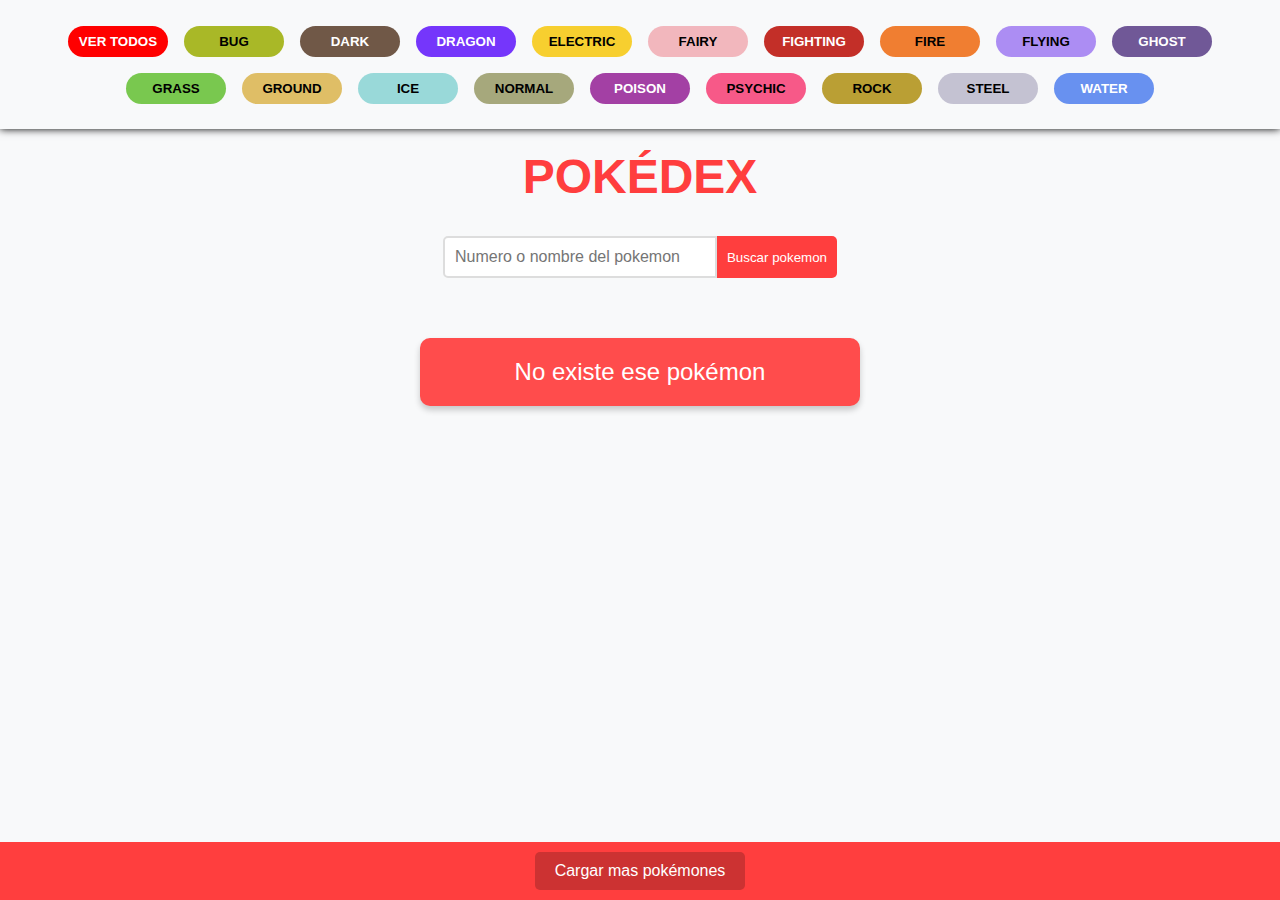
<file: index.html>
<!DOCTYPE html>
<html lang="en">
<head>
    <meta charset="UTF-8">
    <meta name="viewport" content="width=device-width, initial-scale=1.0">
    <title>Pokédex</title>
    <link rel="stylesheet" href="style.css">
</head>
<body>
    <header class="header">
    <nav class="navbar">
        <button class="menu-toggle" id="menu-toggle">
            &#9776; <!-- Ícono de hamburguesa -->
        </button>
        <ul class="navbar-list" id="navbar-list">
            <li><button class="navbar-btn todos" id="todos" onclick="filtrarPorTipo('')">Ver todos</button></li>
            <li><button class="navbar-btn bug" id="bug" onclick="filtrarPorTipo('bug')">Bug</button></li>
            <li><button class="navbar-btn dark" id="dark" onclick="filtrarPorTipo('dark')">Dark</button></li>
            <li><button class="navbar-btn dragon" id="dragon" onclick="filtrarPorTipo('dragon')">Dragon</button></li>
            <li><button class="navbar-btn electric" id="electric" onclick="filtrarPorTipo('electric')">Electric</button></li>
            <li><button class="navbar-btn fairy" id="fairy" onclick="filtrarPorTipo('fairy')">Fairy</button></li>
            <li><button class="navbar-btn fighting" id="fighting" onclick="filtrarPorTipo('fighting')">Fighting</button></li>
            <li><button class="navbar-btn fire" id="fire" onclick="filtrarPorTipo('fire')">Fire</button></li>
            <li><button class="navbar-btn flying" id="flying" onclick="filtrarPorTipo('flying')">Flying</button></li>
            <li><button class="navbar-btn ghost" id="ghost" onclick="filtrarPorTipo('ghost')">Ghost</button></li>
            <li><button class="navbar-btn grass" id="grass" onclick="filtrarPorTipo('grass')">Grass</button></li>
            <li><button class="navbar-btn ground" id="ground" onclick="filtrarPorTipo('ground')">Ground</button></li>
            <li><button class="navbar-btn ice" id="ice" onclick="filtrarPorTipo('ice')">Ice</button></li>
            <li><button class="navbar-btn normal" id="normal" onclick="filtrarPorTipo('normal')">Normal</button></li>
            <li><button class="navbar-btn poison" id="poison" onclick="filtrarPorTipo('poison')">Poison</button></li>
            <li><button class="navbar-btn psychic" id="psychic" onclick="filtrarPorTipo('psychic')">Psychic</button></li>
            <li><button class="navbar-btn rock" id="rock" onclick="filtrarPorTipo('rock')">Rock</button></li>
            <li><button class="navbar-btn steel" id="steel" onclick="filtrarPorTipo('steel')">Steel</button></li>
            <li><button class="navbar-btn water" id="water" onclick="filtrarPorTipo('water')">Water</button></li>
        </ul>
    </nav>
</header>


    <h1>POKÉDEX</h1>
    <div class="input">
        <input type="text" placeholder="Numero o nombre del pokemon" id="pokemonInput">
        <button onclick="buscarPokemonConInput()">Buscar pokemon</button>
    </div>
    <div class="cards" id="carta">
        
    </div>
    <div class="footer" id="footer"> 

    </div>
    <script src="main.js"></script>
    <script src="nav.js"></script>
</body>
</html>
</file>
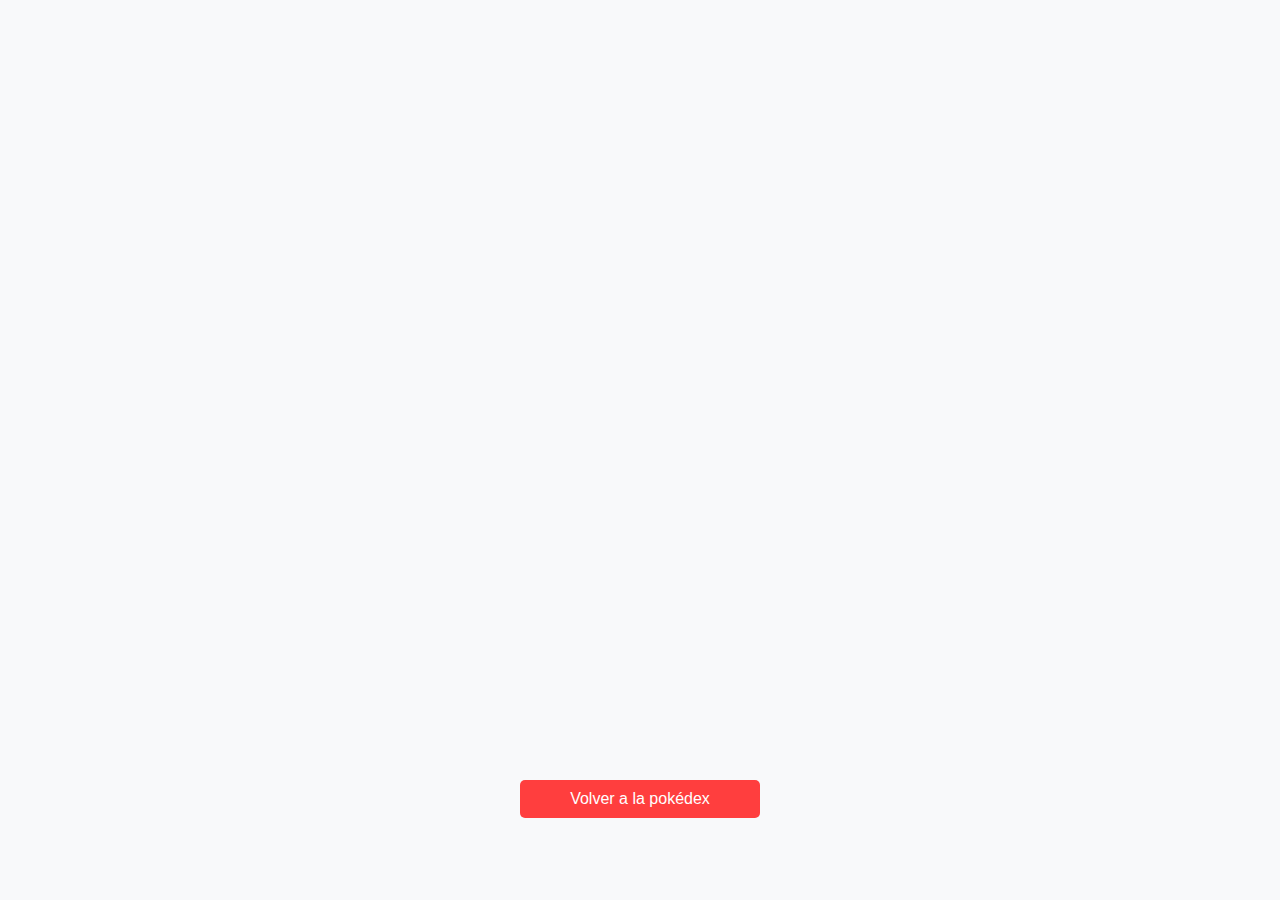
<file: pokemonSolo.html>
<!DOCTYPE html>
<html lang="en">
<head>
    <meta charset="UTF-8">
    <meta name="viewport" content="width=device-width, initial-scale=1.0">
    <title>Pokédex</title>
    <link rel="stylesheet" href="pokemonSolo.css">
</head>
<body>
    <div class="cards" id="carta">
        
    </div>
    <a href="index.html">Volver a la pokédex</a>
    <script src="pokemonSolo.js"></script>
</body>
</html>
</file>
<file: style.css>
/* Estilos globales */
body, html {
    margin: 0;
    padding: 0;
    box-sizing: border-box;
    font-family: 'Poppins', sans-serif;
}

body {
    background-color: #f8f9fa;
    color: #333;
    min-height: 100vh;
    padding-bottom: 60px;
    position: relative;
}

/*tipos*/
.bug, .dark, .fire, .normal, .water, .grass, .electric, .fighting, .poison, .ground, .flying, .psychic, .ice, .rock, .ghost, .dragon, .steel, .fairy, .todos{
    text-transform: uppercase;
    font-weight: bold;
    border-radius: 100vmax;
    padding-block: 5px;
    text-decoration: none;
}
.bug{
    background-color: #A9B827;
    color:black;
}
.dark{
    background-color: #6F5847;
    color:white;
}
.fire{
    background-color: #F07E31;
    color:black;
}
.normal{
    background-color:#A6A87C;
    color:black;
}
.water{
    background-color: #6891F0;
    color:white;
}
.grass{
    background-color: #79C84F;
    color:black;
}
.electric{
    background-color:#F7CF2F;
    color:black;
}
.ice{
    background-color: #99D9D9;
    color: black;
}
.fighting{
    background-color:#C32F28 ;
    color:white;
}
.poison{
    background-color: #A340A4;
    color:white;
}
.ground{
    background-color:#DFBE66;
    color:black;
}
.flying{
    background-color: #AC8DF3;
    color:black;
}
.psychic{
    background-color: #F75988;
    color:black;
}
.rock{
    background-color:#BA9F34;
    color:black;
}
.ghost{
    background-color:#705897;
    color:white;
}
.dark{
    background-color: #705847;
    color:white;
}
.dragon{
    background-color: #7536FB;
    color:white;
}
.steel{
    background-color: #C4C2D2;
    color:black;
}
.fairy{
    background-color: #F2B7BD;
    color:black;
}
.todos{
    background-color: red;
    color:white;
}
.navbar{
    position: relative;
    z-index: 1000;
}
/* Navbar General */
.navbar-list{
    display: flex;
    flex-wrap: wrap; /* Permite que los elementos se ajusten */
    gap: 1rem;
    justify-content: center;
    list-style: none;
    margin: 0;
    padding: 2dvi;
    justify-content: center;
    box-shadow: 0 0 8px black;
}

.navbar-btn{
    border: none;
    padding: 8px;
    font-weight: bold;
    width: 100px;
}
.navbar-btn:hover {
    transform: scale(1.1);
    box-shadow: 0 0 5px black;
}

/* Menu Hamburguesa */
.menu-toggle {
    display: none; /* Ocultar por defecto en pantallas grandes */
    font-size: 24px;
    background: none;
    border: none;
    color: #333;
    cursor: pointer;
    transition:all 0.3s;
}


/* Título */
h1 {
    text-align: center;
    color: #ff3e3e;
    font-size: 3rem;
    margin-top: 20px;
}

/* Estilos del buscador */
.input {
    display: flex;
    justify-content: center;
    margin: 20px 0;
}

.input input {
    padding: 10px;
    width: 250px;
    font-size: 1rem;
    border: 2px solid #ddd;
    border-radius: 5px 0 0 5px;
}

.input button {
    padding: 10px;
    background-color: #ff3e3e;
    color: white;
    border: none;
    border-radius: 0 5px 5px 0;
    cursor: pointer;
    transition: background-color 0.3s ease;
}

.input button:hover {
    background-color: #cc3232;
}

/* Contenedor de las cartas */
.cards {
    max-width: 1500px;
    margin: 0 auto;
    display: flex;
    flex-wrap: wrap;
    justify-content: center;
    gap: 30px;
    padding: 20px;
}

/* Diseño de la tarjeta */
.card {
    background-color: #fff;
    border-radius: 15px;
    box-shadow: 0 4px 8px rgba(0, 0, 0, 0.2);
    width: 200px;
    text-align: center;
    transition: transform 0.3s ease;
    padding: 15px;
    text-decoration: none;
}

.card:hover {
    transform: scale(1.05);
}

.card img {
    width: 120px;
    height: 120px;
}

.nombre {
    font-size: 1.5rem;
    color: #ff3e3e;
}

.id{
    background-color: #ddd;
    border-radius: 10px;
    padding: 5px;
    margin: 5px 0;
    font-size: 0.9rem;
    color:black;
    font-weight: bold;
}
.tipo{
    background-color: orange;
    border-radius: 100vmax;
    color:white;
    text-transform: uppercase;
    font-weight: bold;
    padding-block: 5px;
}

.error {
    font-size: 1.5rem;
    color: #fff;
    background-color: #ff4c4c;
    padding: 20px;
    border-radius: 10px;
    text-align: center;
    margin: 20px auto;
    width: 80%;
    max-width: 400px;
    box-shadow: 0 4px 6px rgba(0, 0, 0, 0.2);
}

/* Footer */
.footer {
    display: flex;
    justify-content: center;
    align-items: center;
    padding: 10px 0;
    background-color: #ff3e3e;
    position: absolute;
    bottom: 0;
    width: 100%;
}

.footer button {
    padding: 10px 20px;
    font-size: 1rem;
    color: #fff;
    background-color: #cc3232;
    border: none;
    border-radius: 5px;
    cursor: pointer;
    transition: background-color 0.3s ease;
}

.footer button:hover {
    background-color: #a12b2b;
}

/* Responsividad */

@media screen and (max-width: 768px) {
    .navbar-list {
        display: none;
        flex-direction: column;
        align-items: center;
        position: relative;
        left: 0;
        width: 100%;
        background-color: #fff;
        z-index: 10;
        box-shadow: 0 0 7px black;
    }

    .navbar-list.active {
        display: flex; /* Mostrar lista al activar */
    }
    .navbar-btn{
        width: 100px;
    }

    .menu-toggle {
        display: block; /* Mostrar botón hamburguesa */
        margin: 10px;
    }


}

@media (max-width: 480px) {
    .card {
        width: 90%;
    }

    h1 {
        font-size: 2rem;
    }
}
</file>
<file: pokemonSolo.css>
/* Estilos generales */
body, html {
    margin: 0;
    padding: 0;
    box-sizing: border-box;
    font-family: 'Poppins', sans-serif;
    background-color: #f8f9fa;
    color: #333;
}

h1 {
    text-align: center;
    font-size: 3rem;
    color: #ff3e3e;
    margin-top: 20px;
}

/* Contenedor principal */
.cards {
    display: flex;
    justify-content: center;
    align-items: center;
    min-height: 80vh;
    padding: 20px;
}

/* Tarjeta individual */
.card {
    background-color: white;
    border-radius: 15px;
    box-shadow: 0 8px 15px rgba(0, 0, 0, 0.2);
    text-align: center;
    padding: 30px;
    max-width: 400px;
    width: 90%;
}

.card img {
    width: 200px;
    height: 200px;
    margin-bottom: 20px;
}

.nombre {
    font-size: 2rem;
    color: #ff3e3e;
    margin-bottom: 10px;
}

p {
    font-size: 1.1rem;
    margin: 10px 0;
}

/* Secciones de información con nuevos colores */
.id {
    background-color: red; /* Coral pastel */
    color: rgb(255, 255, 255);
    border-radius: 10px;
    padding: 5px;
    font-size: 1rem;
    margin: 5px auto;
    width: 80%;
    font-weight: bold;
}

.peso {
    background-color: red; /* Amarillo pastel */
    color: white;
    border-radius: 10px;
    padding: 5px;
    font-size: 1rem;
    margin: 5px auto;
    width: 80%;
    font-weight: bold;
}

.medida {
    background-color: red; /* Verde pastel */
    color: white;
    border-radius: 10px;
    padding: 5px;
    font-size: 1rem;
    margin: 5px auto;
    width: 80%;
    font-weight: bold;
}

/* Estilos para Tipo y Habilidades */
.tipo, .habilidades, .stats{
    display: flex;
    justify-content: center;
    flex-wrap: wrap;
    gap: 8px; /* Espacio entre los elementos */
    margin-top: 10px;
}
.tipo, .habilidades, .stats{
    font-size: 22px;
    font-weight: bold;
    text-transform: uppercase;
}

.bug, .dark, .fire, .normal, .water, .grass, .electric, .fighting, .poison, .ground, .flying, .psychic, .ice, .rock, .ghost, .dragon, .steel, .fairy{
    text-transform: uppercase;
    font-weight: bold;
    border-radius: 100vmax;
    padding-block: 5px;
    text-decoration: none;
    width: 80%;
    margin: 0 auto;
    padding-block: 5px;
    margin-block: 10px;
}
.bug{
    background-color: #A9B827;
    color:black;
}
.dark{
    background-color: #6F5847;
    color:white;
}
.fire{
    background-color: #F07E31;
    color:black;
}
.normal{
    background-color:#A6A87C;
    color:black;
}
.water{
    background-color: #6891F0;
    color:white;
}
.grass{
    background-color: #79C84F;
    color:black;
}
.electric{
    background-color:#F7CF2F;
    color:black;
}
.ice{
    background-color: #99D9D9;
    color: black;
}
.fighting{
    background-color:#C32F28 ;
    color:white;
}
.poison{
    background-color: #A340A4;
    color:white;
}
.ground{
    background-color:#DFBE66;
    color:black;
}
.flying{
    background-color: #AC8DF3;
    color:black;
}
.psychic{
    background-color: #F75988;
    color:black;
}
.rock{
    background-color:#BA9F34;
    color:black;
}
.ghost{
    background-color:#705897;
    color:white;
}
.dark{
    background-color: #705847;
    color:white;
}
.dragon{
    background-color: #7536FB;
    color:white;
}
.steel{
    background-color: #C4C2D2;
    color:black;
}
.fairy{
    background-color: #F2B7BD;
    color:black;
}

.habilidades span {
    background-color: #577590; /* Azul suave */
    color: white;
    padding: 5px 10px;
    border-radius: 10px;
    font-size: 1rem;
    text-transform: capitalize;
    font-weight: bold;
}

/* Botón Volver */
a {
    display: block;
    text-align: center;
    margin: 20px auto;
    text-decoration: none;
    color: white;
    background-color: #ff3e3e;
    padding: 10px 20px;
    border-radius: 5px;
    max-width: 200px;
    font-size: 1rem;
    transition: background-color 0.3s ease;
}


a:hover {
    background-color: #cc3232;
}

/* Responsividad */
@media (max-width: 480px) {
    .card img {
        width: 150px;
        height: 150px;
    }

    .nombre {
        font-size: 1.5rem;
    }
}
</file>
